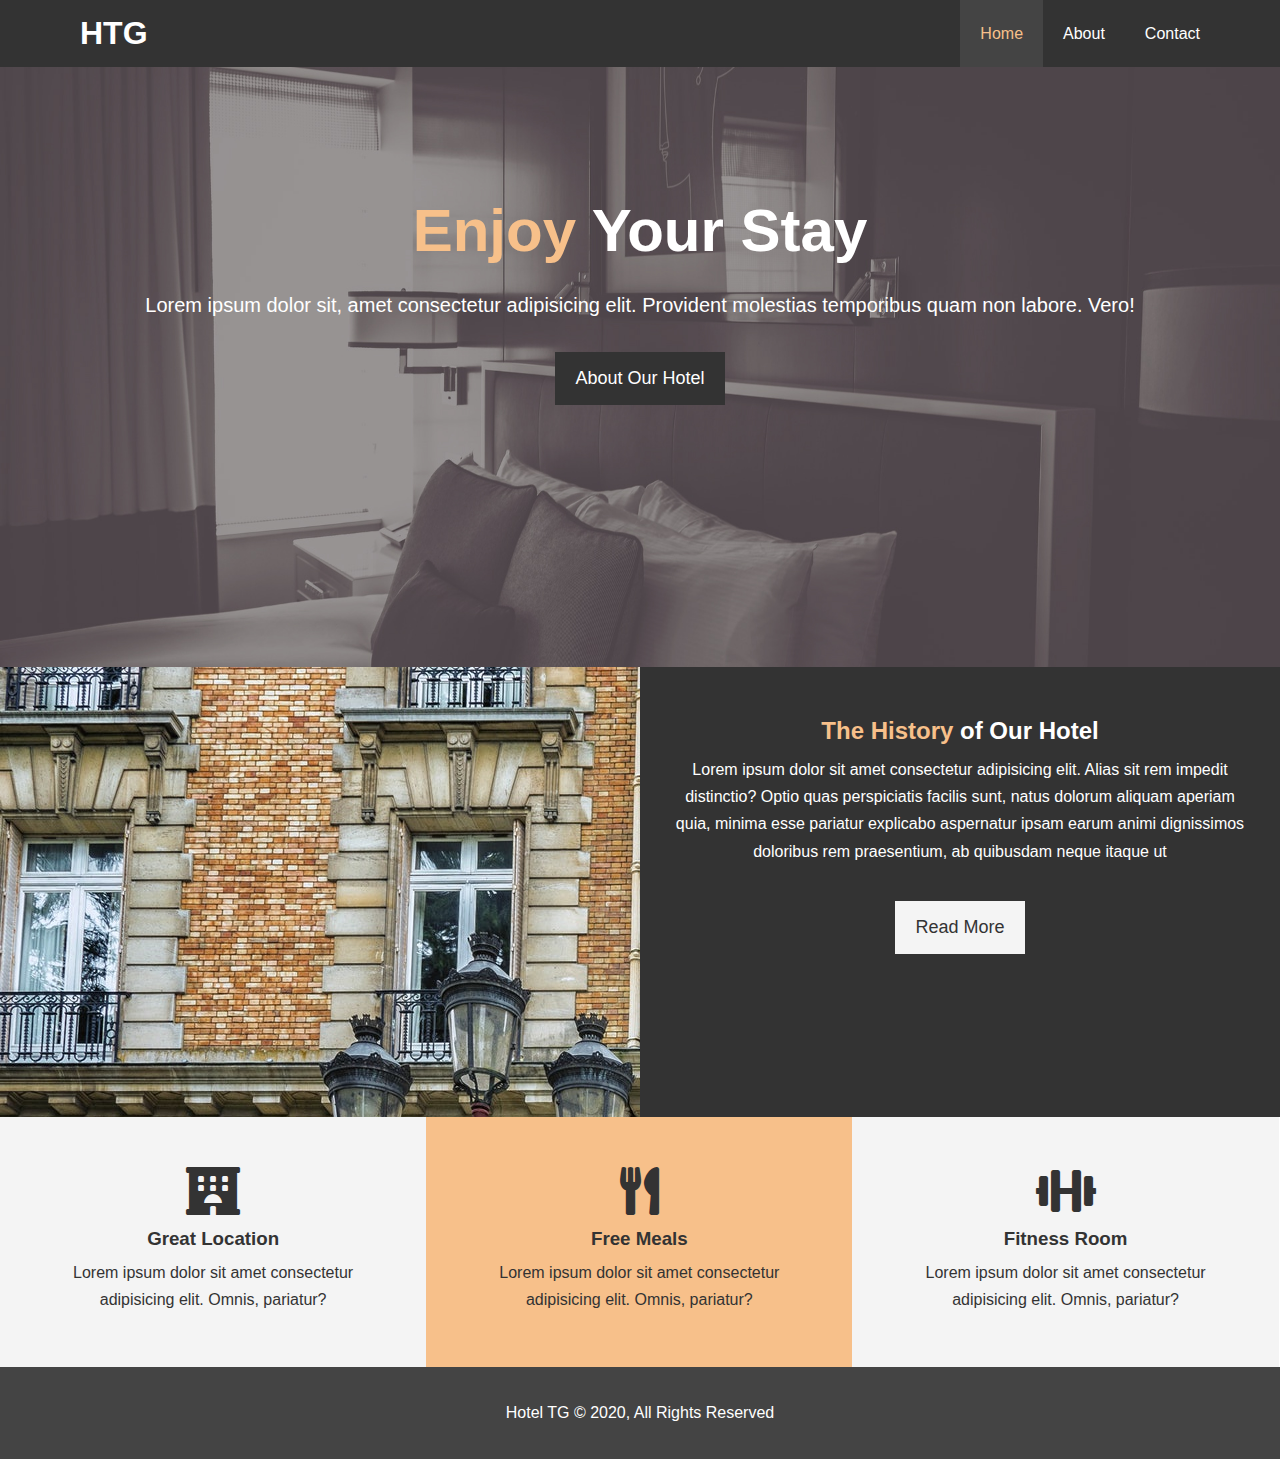
<file: index.html>
<!DOCTYPE html>
<html lang="en">
<head>
	<meta charset="UTF-8">
	<meta name="viewport" content="width=device-width, initial-scale=1.0">
	<meta name="description" content="Welcome to the Hotel Tulip Garden">
	<meta name="keywords" content="hotel, bengaluru, luxuru suites">
	<link rel="stylesheet" href="https://cdnjs.cloudflare.com/ajax/libs/font-awesome/5.6.1/css/all.min.css">
	<link rel="stylesheet" href="./css/style.css">
	<link rel="stylesheet" media="screen and (max-width:768px)" href="./css/mobile.css">
	<title>Hotel TG | Welcome</title>
</head>
<body>
	<header>
		<nav id="navbar">
			<div class="container">
				<h1 class="logo"><a href="index.html">HTG</a></h1>
				<ul>
					<li><a class=current href="index.html">Home</a></li>
					<li><a href="about.html">About</a></li>
					<li><a href="contact.html">Contact</a></li>
				</ul>
			</div>
		</nav>
		<div id="showcase">
			<div class="container">
				<div class="showcase-content">
					<h1><span class="text-primary">Enjoy</span> Your Stay</h1>
					<p class="lead">Lorem ipsum dolor sit, amet consectetur adipisicing elit. Provident molestias temporibus quam non labore. Vero!</p>
					<a class="btn" href="about.html">About Our Hotel</a>
				</div>
			</div>
		</div>
	</header>

	<section id="home-info" class="bg-dark">
		<div class="info-img"></div>
		<div class="info-content">
			<h2><span class="text-primary">The History</span> of Our Hotel</h2>
			<p>Lorem ipsum dolor sit amet consectetur adipisicing elit. Alias sit rem impedit distinctio? Optio quas perspiciatis facilis sunt, natus dolorum aliquam aperiam quia, minima esse pariatur explicabo aspernatur ipsam earum animi dignissimos doloribus rem praesentium, ab quibusdam neque itaque ut</p>
			<a href="about.html" class="btn btn-light">Read More</a>
		</div>
	</section>
	
	<section id="features">
		<div class="box bg-light">
			<i class="fas fa-hotel fa-3x"></i>
			<h3>Great Location</h3>
			<p>Lorem ipsum dolor sit amet consectetur adipisicing elit. Omnis, pariatur?</p>
		</div>
		<div class="box bg-primary">
			<i class="fas fa-utensils fa-3x"></i>
			<h3>Free Meals</h3>
			<p>Lorem ipsum dolor sit amet consectetur adipisicing elit. Omnis, pariatur?</p>
		</div>
		<div class="box bg-light">
			<i class="fas fa-dumbbell fa-3x"></i>
			<h3>Fitness Room</h3>
			<p>Lorem ipsum dolor sit amet consectetur adipisicing elit. Omnis, pariatur?</p>
		</div>
	</section>
	<div class="clr"></div>
	<footer id="main-footer">
		<p>Hotel TG &copy; 2020, All Rights Reserved</p>
	</footer>
</body>
</html>
</file>
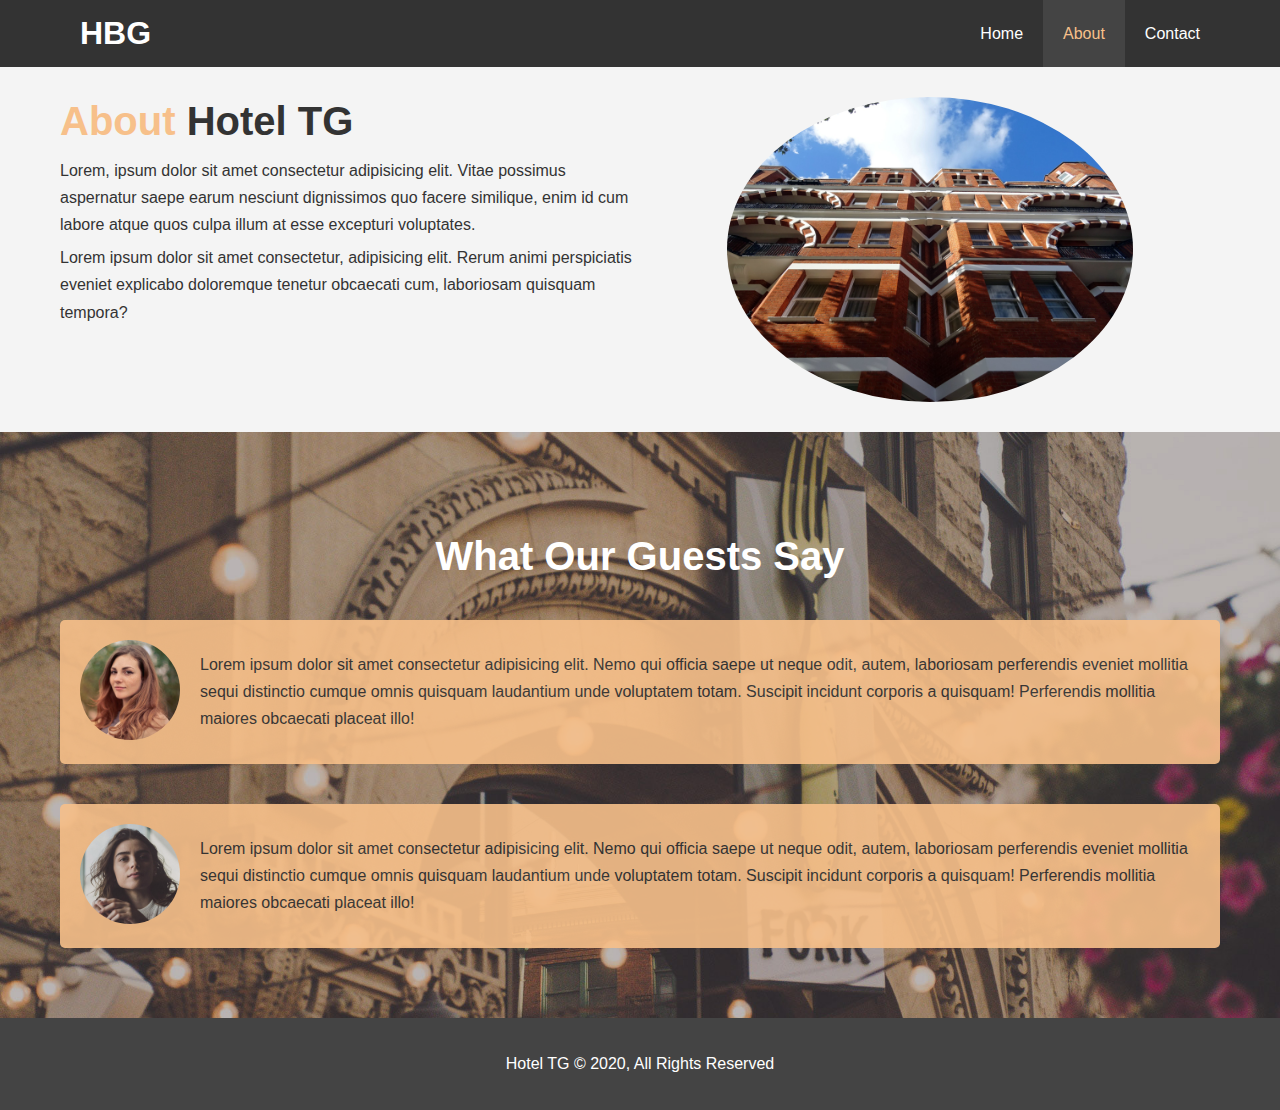
<file: about.html>
<!DOCTYPE html>
<html lang="en">
<head>
	<meta charset="UTF-8">
	<meta name="viewport" content="width=device-width, initial-scale=1.0">
	<meta name="description" content="Welcome to the Hotel Tulip Garden">
	<meta name="keywords" content="hotel, bengaluru, luxuru suites">
	<link rel="stylesheet" href="./css/style.css">
	<link rel="stylesheet" media="screen and (max-width:768px)" href="./css/mobile.css">
	<title>Hotel TG | About</title>
</head>
<body>
	<header>
		<nav id="navbar">
			<div class="container">
				<h1 class="logo"><a href="index.html">HBG</a></h1>
				<ul>
					<li><a href="index.html">Home</a></li>
					<li><a class="current" href="about.html">About</a></li>
					<li><a href="contact.html">Contact</a></li>
				</ul>
			</div>
		</nav>
	</header>

	<section id="about-info" class="bg-light py-3">
		<div class="container">
			<div class="info-left">
				<h1 class="l-heading"><span class="text-primary">About</span> Hotel TG</h1>
				<p>Lorem, ipsum dolor sit amet consectetur adipisicing elit. Vitae possimus aspernatur saepe earum nesciunt dignissimos quo facere similique, enim id cum labore atque quos culpa illum at esse excepturi voluptates.</p>
				<p>Lorem ipsum dolor sit amet consectetur, adipisicing elit. Rerum animi perspiciatis eveniet explicabo doloremque tenetur obcaecati cum, laboriosam quisquam tempora?</p>
			</div>
			<div class="info-right">
				<img src="./img/photo-2.jpg" alt="hotel">
			</div>
		</div>
	</section>

	<div class="clr"></div>
	<section id="testimonials" class="py-3">
		<div class="container">
			<h2 class="l-heading">What Our Guests Say</h2>
			<div class="testimonial bg-primary">
				<img src="./img/person-1.jpg" alt="Katrina">
				<p>Lorem ipsum dolor sit amet consectetur adipisicing elit. Nemo qui officia saepe ut neque odit, autem, laboriosam perferendis eveniet mollitia sequi distinctio cumque omnis quisquam laudantium unde voluptatem totam. Suscipit incidunt corporis a quisquam! Perferendis mollitia maiores obcaecati placeat illo!</p>
			</div>
			<div class="testimonial bg-primary">
				<img src="./img/person-2.jpg" alt="Gipsee">
				<p>Lorem ipsum dolor sit amet consectetur adipisicing elit. Nemo qui officia saepe ut neque odit, autem, laboriosam perferendis eveniet mollitia sequi distinctio cumque omnis quisquam laudantium unde voluptatem totam. Suscipit incidunt corporis a quisquam! Perferendis mollitia maiores obcaecati placeat illo!</p>
			</div>
		</div>
	</section>

	<footer id="main-footer">
		<p>Hotel TG &copy; 2020, All Rights Reserved</p>
	</footer>
</body>
</html>
</file>
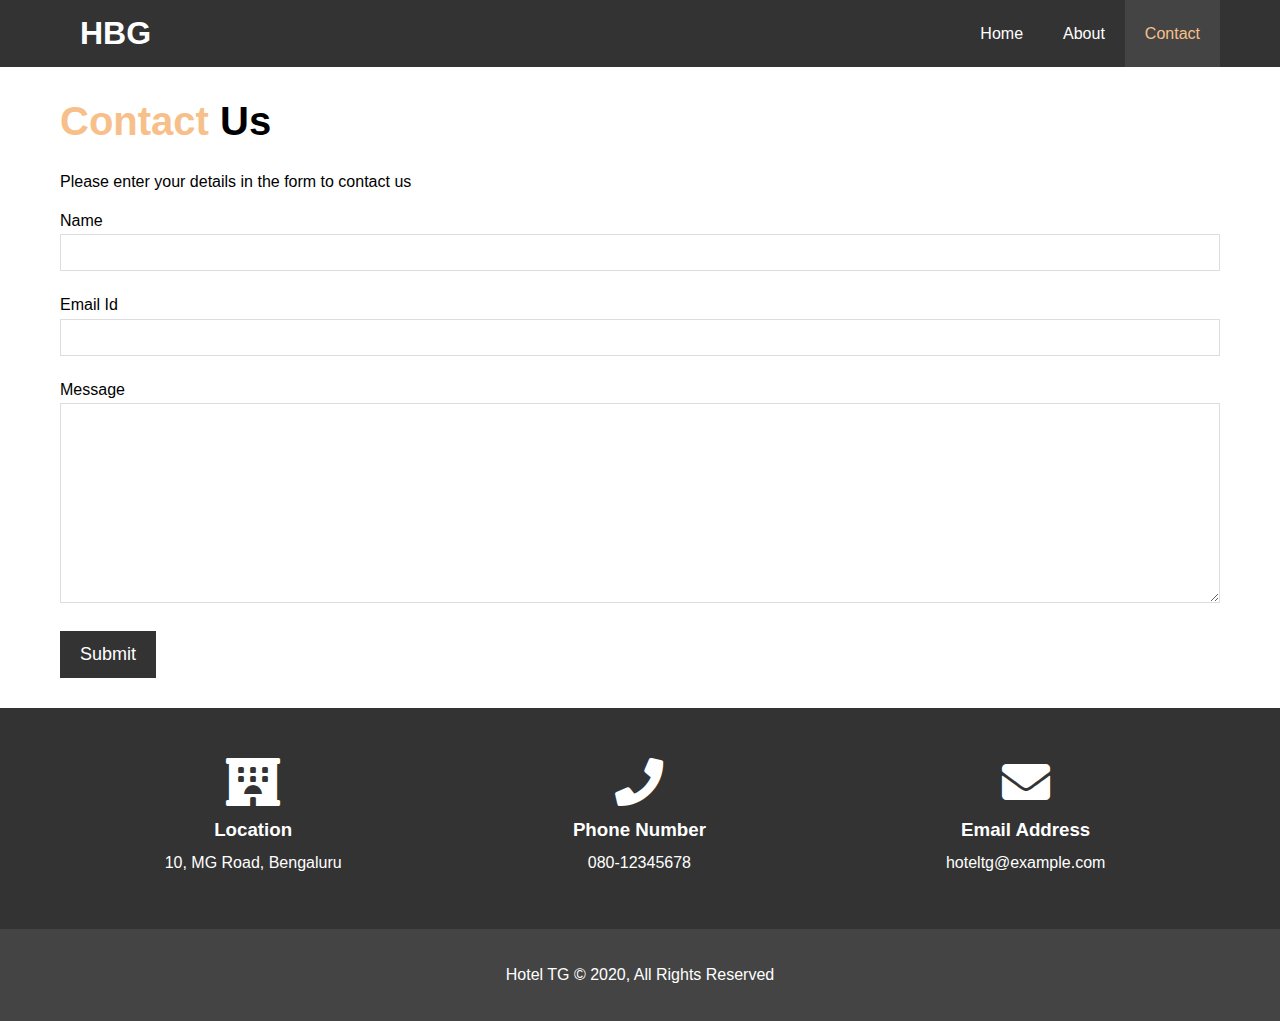
<file: contact.html>
<!DOCTYPE html>
<html lang="en">
<head>
	<meta charset="UTF-8">
	<meta name="viewport" content="width=device-width, initial-scale=1.0">
	<meta name="description" content="Welcome to the Hotel Tulip Garden">
	<meta name="keywords" content="hotel, bengaluru, luxuru suites">
	<link rel="stylesheet" href="https://cdnjs.cloudflare.com/ajax/libs/font-awesome/5.6.1/css/all.min.css">
	<link rel="stylesheet" href="./css/style.css">
	<link rel="stylesheet" media="screen and (max-width:768px)" href="./css/mobile.css">
	<title>Hotel TG | Contact</title>
</head>
<body>
	<header>
		<nav id="navbar">
			<div class="container">
				<h1 class="logo"><a href="index.html">HBG</a></h1>
				<ul>
					<li><a href="index.html">Home</a></li>
					<li><a href="about.html">About</a></li>
					<li><a class="current" href="contact.html">Contact</a></li>
				</ul>
			</div>
		</nav>
	</header>

	<section id="contact-form" class="py-3">
		<div class="container">
			<h1 class="l-heading"><span class="text-primary">Contact</span> Us</h1>
			<p>Please enter your details in the form to contact us</p>
			<form action="process.php">
				<div class="form-group">
					<label for="name">Name</label>
					<input type="text" name="name" id="name">
				</div>
				<div class="form-group">
					<label for="email">Email Id</label>
					<input type="email" name="email" id="email">
				</div>
				<div class="form-group">
					<label for="message">Message</label>
					<textarea type="message" name="message" id="message"></textarea>
				</div>
				<button class="btn" type="submit">Submit</button>
			</form>
		</div>
	</section>

	<section id="contact-info" class="bg-dark">
		<div class="container">
			<div class="box">
				<i class="fas fa-hotel fa-3x"></i>
				<h3>Location</h3>
				<p>10, MG Road, Bengaluru</p>
			</div>
			<div class="box">
				<i class="fas fa-phone fa-3x"></i>
				<h3>Phone Number</h3>
				<p>080-12345678</p>
			</div>
			<div class="box">
				<i class="fas fa-envelope fa-3x"></i>
				<h3>Email Address</h3>
				<p>hoteltg@example.com</p>
			</div>
		</div>
	</section>

	<footer id="main-footer">
		<p>Hotel TG &copy; 2020, All Rights Reserved</p>
	</footer>
</body>
</html>
</file>
<file: css/style.css>
/*Utility Clasdes */

*{
	margin: 0%;
	padding: 0%;
	box-sizing: border-box;
}

html,body{
	font-family: 'Segoe UI', Tahoma, Geneva, Verdana, sans-serif;
	line-height: 1.7em;
}

a{
	color:#333;
	text-decoration:none;
}

h1, h2, h3{
	padding-bottom: 1%;
}

p{
	margin:1% 0;
}

.container{
	margin: auto;
	max-width: 1200px;
	overflow:auto;
	padding:0 20px;
}

.text-primary{
	color:#f7c08a;
}

.btn{
	display: inline-block;
	font-size:18px;
	color:#fff;
	background: #333;
	padding:13px 20px;
	border:none;
	cursor:pointer
}

.btn-light{
	background:#f4f4f4;
	color:#333;
}

.btn:hover{
	background: #f7c08a;
	color: #333;
}

.lead{
	font-size: 20px;
}

.bg-dark{
	background:#333;
	color:#fff;
}

.bg-light{
	background:#f4f4f4;
	color:#333;
}

.bg-primary{
	background:#f7c08a;
	color:#333;
}

.clr{
	clear:both;
}

.py-1{ padding:10px 0;}
.py-2{ padding:20px 0;}
.py-3{ padding:30px 0;}

.l-heading{
	font-size: 40px;
	line-height: 1.2;
}

/* Home Page Section */

#navbar{
	background: #333;
	color:#fff;
	overflow:auto;
}

#navbar a {
	color:#fff;
}

#navbar .logo{
	float:left;
	padding:20px;
}

#navbar ul{
	list-style: none;
	float:right;
}

#navbar li{
	float:left;
}

#navbar ul li a{
	display:block;
	padding:20px;
	text-align:center;
}

#navbar ul li a:hover, #navbar ul li a.current{
	background: #444;
	color:#f7c08a;
}

#showcase{
	background:url('../img/showcase.jpg') no-repeat center center/cover;
	height: 600px;
}

#showcase .showcase-content{
	color:#fff;
	text-align: center;
	padding-top:11%;
}

#showcase .showcase-content h1{
	font-size: 60px;
	line-height: 1.2em;
}

#showcase .showcase-content p{
	padding-bottom: 20px;
	line-height: 1.5em;
}

#home-info{
	height:450px;
}

#home-info .info-img{
	float:left;
	width:50%;
	background:url('../img/photo-1.jpg') no-repeat;
	min-height: 100%;
}

#home-info .info-content{
	float:right;
	width:50%;
	height:100%;
	text-align: center;
	padding:50px 30px;
	overflow:hidden;
}

#home-info .info-content p{
	padding-bottom:30px;
}

.box{
	float:left;
	width:33.3%;
	padding:50px;
	text-align:center;
}

.box i{
	margin-bottom:10px;
}

#main-footer{
	text-align:center;
	background: #444;
	color:#fff;
	padding:20px;
}

/* About Section */
#about-info .info-right{
	float:right;
	width:50%;
	min-height: 100%;
}

#about-info .info-right img{
	display:block;
	margin:auto;
	width:70%;
	border-radius:50%;
}

#about-info .info-left{
	float:left;
	width:50%;
	min-height: 100%;
}

#testimonials{
	height:100%;
	background: url('../img/test-bg.jpg') no-repeat center center/cover;
	padding-top: 100px;
}

#testimonials .testimonial{
	padding:20px;
	margin-bottom: 40px;
	border-radius:5px;
	opacity:0.9;
}

#testimonials .testimonial img{
	width:100px;
	float:left;
	margin-right: 20px;
	border-radius: 50%;
}

#testimonials h2{
	color:#fff;
	text-align: center;
	padding-bottom: 40px;
}

#contact-form .form-group{
	margin-bottom: 20px;
}

#contact-form label{
	display: block;
}

#contact-form input, 
#contact-form textarea{
	width:100%;
	padding:10px;
	border:1px #ddd solid;
}

#contact-form textarea{
	height:200px;
}

#contact-form input:focus, 
#contact-form textarea:focus{
	outline:none;
	border-color:#f7c08a;
}
</file>
<file: css/mobile.css>
#navbar .logo{
	float:none;
	text-align:center;
}

#navbar ul,
#navbar ul li{
	float:none;
}

#navbar ul li a{
	padding:5px;
	border-bottom: #444 dotted 1px;
}


/* home-info */
#home-info .info-img{
	height: 500px;
	display:none;
}

#home-info .info-content{
	float:none;
	width:100%;
	padding-bottom: 30px;
}

#showcase{
	height:100%;
}

#showcase .showcase-content{
	padding-top:10%;
	padding-bottom:10%;
}

.box{
	float: none;
	width:100%;
}

/* About */
#about-info .info-left,
#about-info .info-right{
	float:none;
	width:100%;
}

#about-info .info-right{
	margin-top:30px;
}

.l-heading{
	text-align:center;
}

/* Contact Section */
#contact-info .box{
	border-bottom:#444 dotted 1px;
}
</file>
